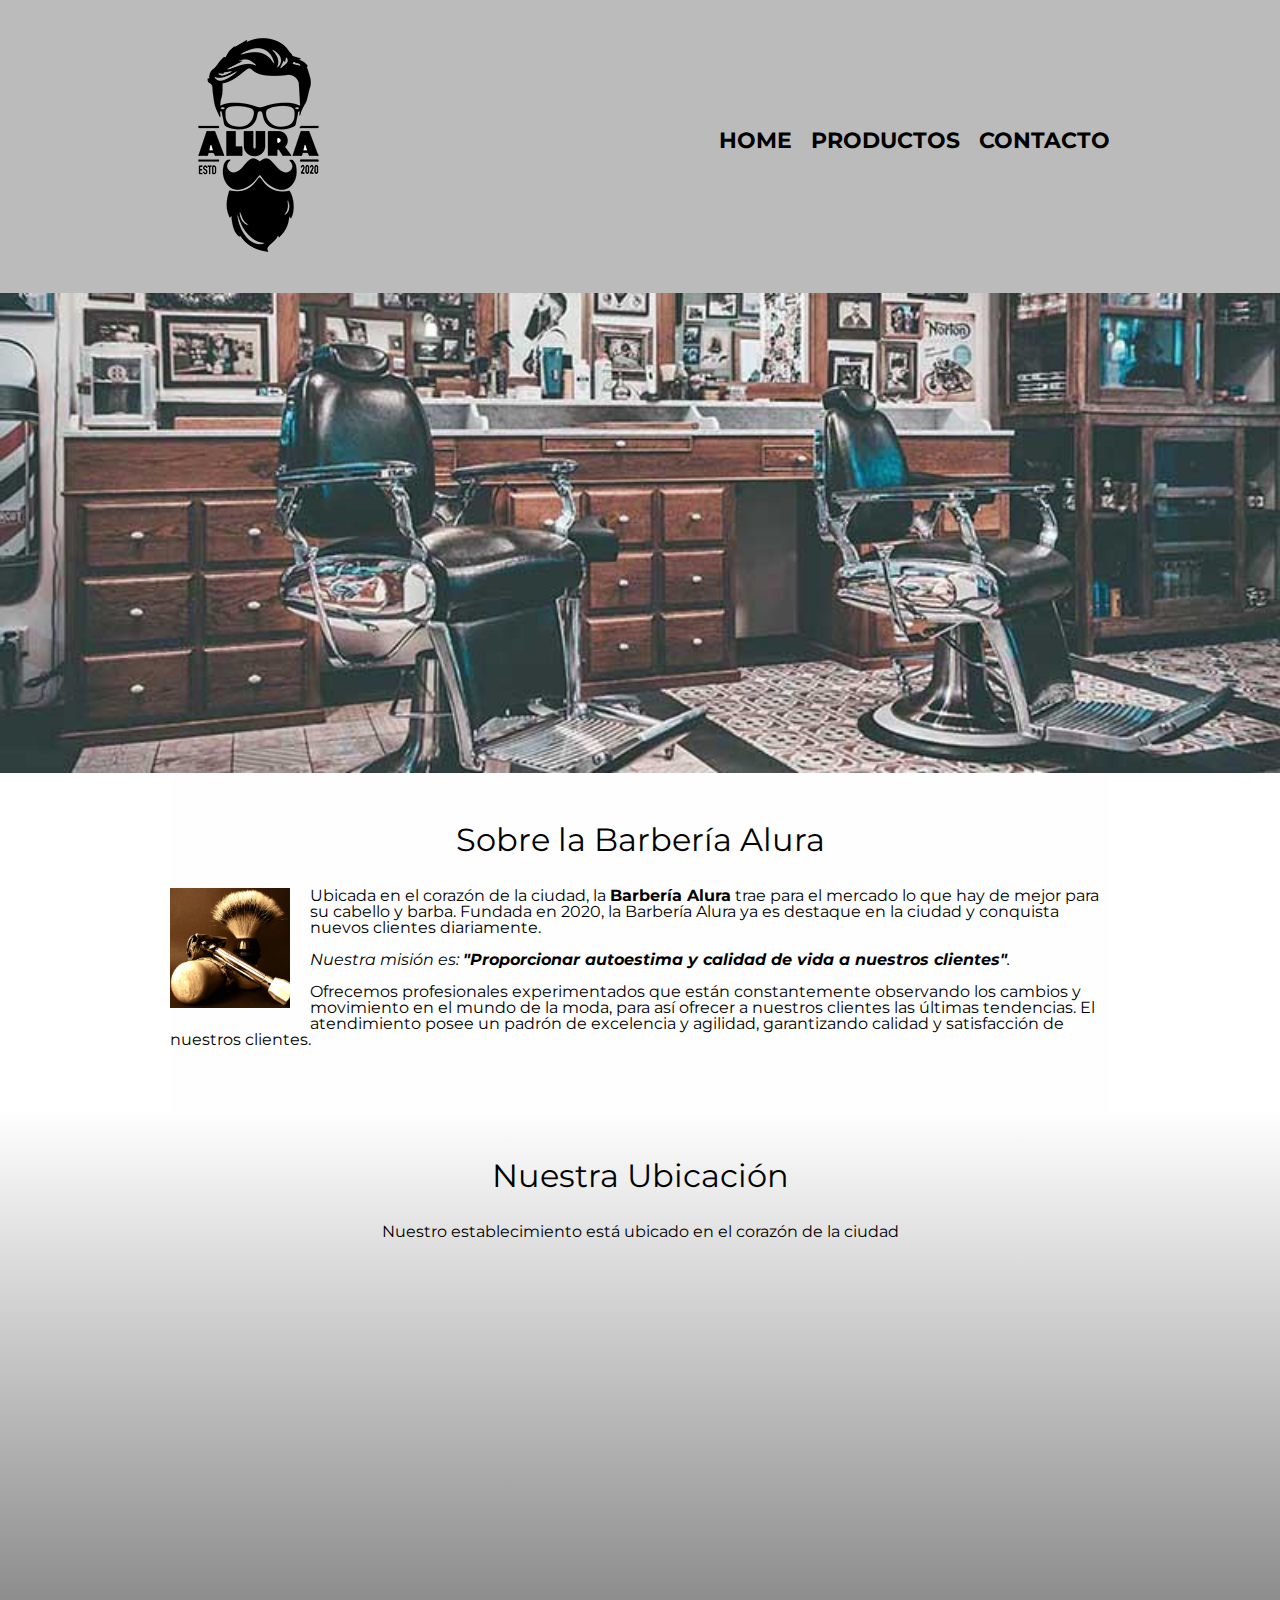
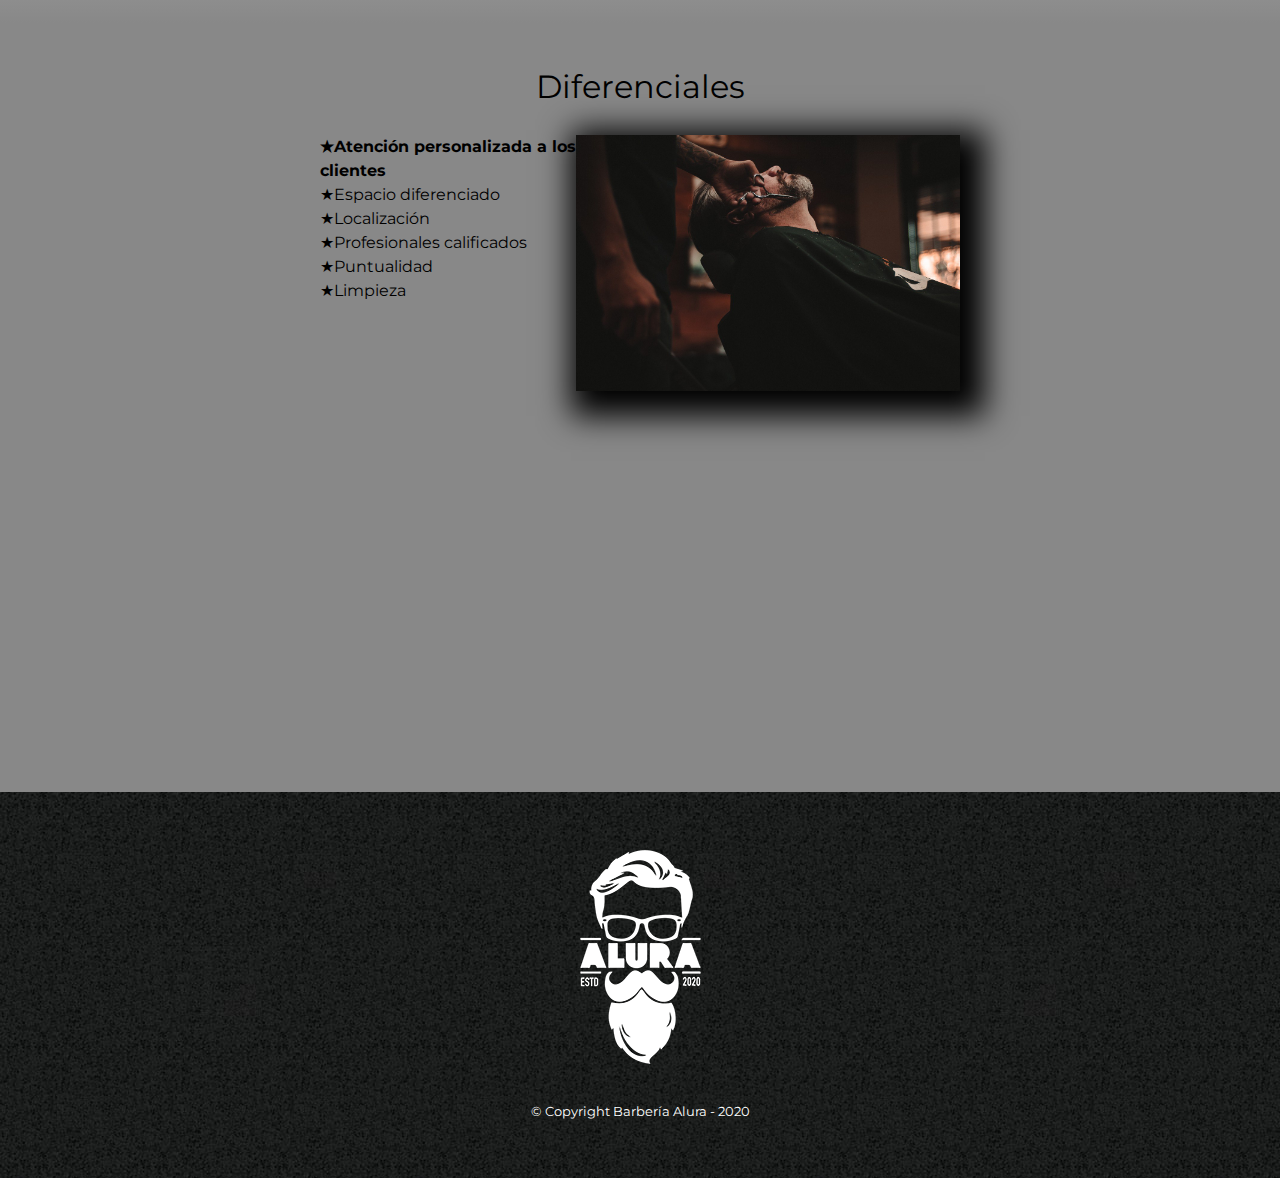
<file: Primera_web/index.html>
<!DOCTYPE html>
<html lang="es">

    <head>
    
        <meta charset="UTF-8">
        <title>Barbería Alura</title>
        <link rel="stylesheet" href="css/reset.css">
        <link rel="stylesheet" href="css/style.css">
        <link href="https://fonts.googleapis.com/css2?family=Montserrat:wght@300&display=swap" rel="stylesheet">

    </head>

    <body>

        <header>
            <div class="caja">
                <h1><img src="img/logo.png"></h1>
                <nav>
                    <ul>
                        <li><a href="index.html">Home</a></li>
                        <li><a href="productos.html">Productos</a></li>
                        <li><a href="contacto.html">Contacto</a></li>
                    </ul>
                </nav>
            </div>
        </header>

        <img class="banner" src="img/banner.jpg">

        <main>
            <section class="principal">

                <h2 class="titulo-principal">Sobre la Barbería Alura</h2>
                <img class="utensilios" src="img/utensilios.jpg" alt="utensilios de un barbero.">
    
                <p>Ubicada en el corazón de la ciudad, la <strong>Barbería Alura</strong> trae para el mercado lo que hay de mejor para su cabello y barba. Fundada en 2020, la Barbería Alura ya es destaque en la ciudad y conquista nuevos clientes diariamente.</p>
    
                <p id="mision"><em>Nuestra misión es: <strong>"Proporcionar autoestima y calidad de vida a nuestros clientes"</strong>.</em></p>
    
                <p>Ofrecemos profesionales experimentados que están constantemente observando los cambios y movimiento en el mundo de la moda, para así ofrecer a nuestros clientes las últimas tendencias. El atendimiento posee un padrón de excelencia y agilidad, garantizando calidad y satisfacción de nuestros clientes.</p>
    
            </section>

            <section class="mapa">
                <h3 class="titulo-principal">Nuestra Ubicación</h3>
                <p>Nuestro establecimiento está ubicado en el corazón de la ciudad</p>
                <div class="mapa-contenido">
                    <iframe src="https://www.google.com/maps/embed?pb=!1m18!1m12!1m3!1d34784.869470159!2d-46.65499870427411!3d-23.593248407555798!2m3!1f0!2f0!3f0!3m2!1i1024!2i768!4f13.1!3m3!1m2!1s0x94ce5a2b2ed7f3a1%3A0xab35da2f5ca62674!2sCaelum%20-%20Education%20and%20Innovation!5e0!3m2!1ses-419!2sbr!4v1602972945026!5m2!1ses-419!2sbr" width="100%" height="300" frameborder="0" style="border:0;" allowfullscreen="" aria-hidden="false" tabindex="0"></iframe>
                </div>
             </section>
    
            <section class="diferenciales">
    
                <h3 class="titulo-principal">Diferenciales</h3>
    
                <div class="contenido-diferenciales">
                    <ul class="lista-diferenciales">
                        <li class="items">Atención personalizada a los clientes</li>
                        <li class="items">Espacio diferenciado</li>
                        <li class="items">Localización</li>
                        <li class="items">Profesionales calificados</li>
                        <li class="items">Puntualidad</li>
                        <li class="items">Limpieza</li>
                    </ul><img src="img/diferenciales.jpg" class="imagen-diferenciales">
                </div>

                <div class="video">
                    <iframe width="560" height="315" src="https://www.youtube.com/embed/wcVVXUV0YUY" frameborder="0" allow="accelerometer; autoplay; clipboard-write; encrypted-media; gyroscope; picture-in-picture" allowfullscreen></iframe>
                </div>
    
            </section>
        </main>

        <footer>
            <img src="img/logo-blanco.png">
            <p class="copyright">&copy Copyright Barbería Alura - 2020</p>
        </footer>

    </body>

</html>
</file>
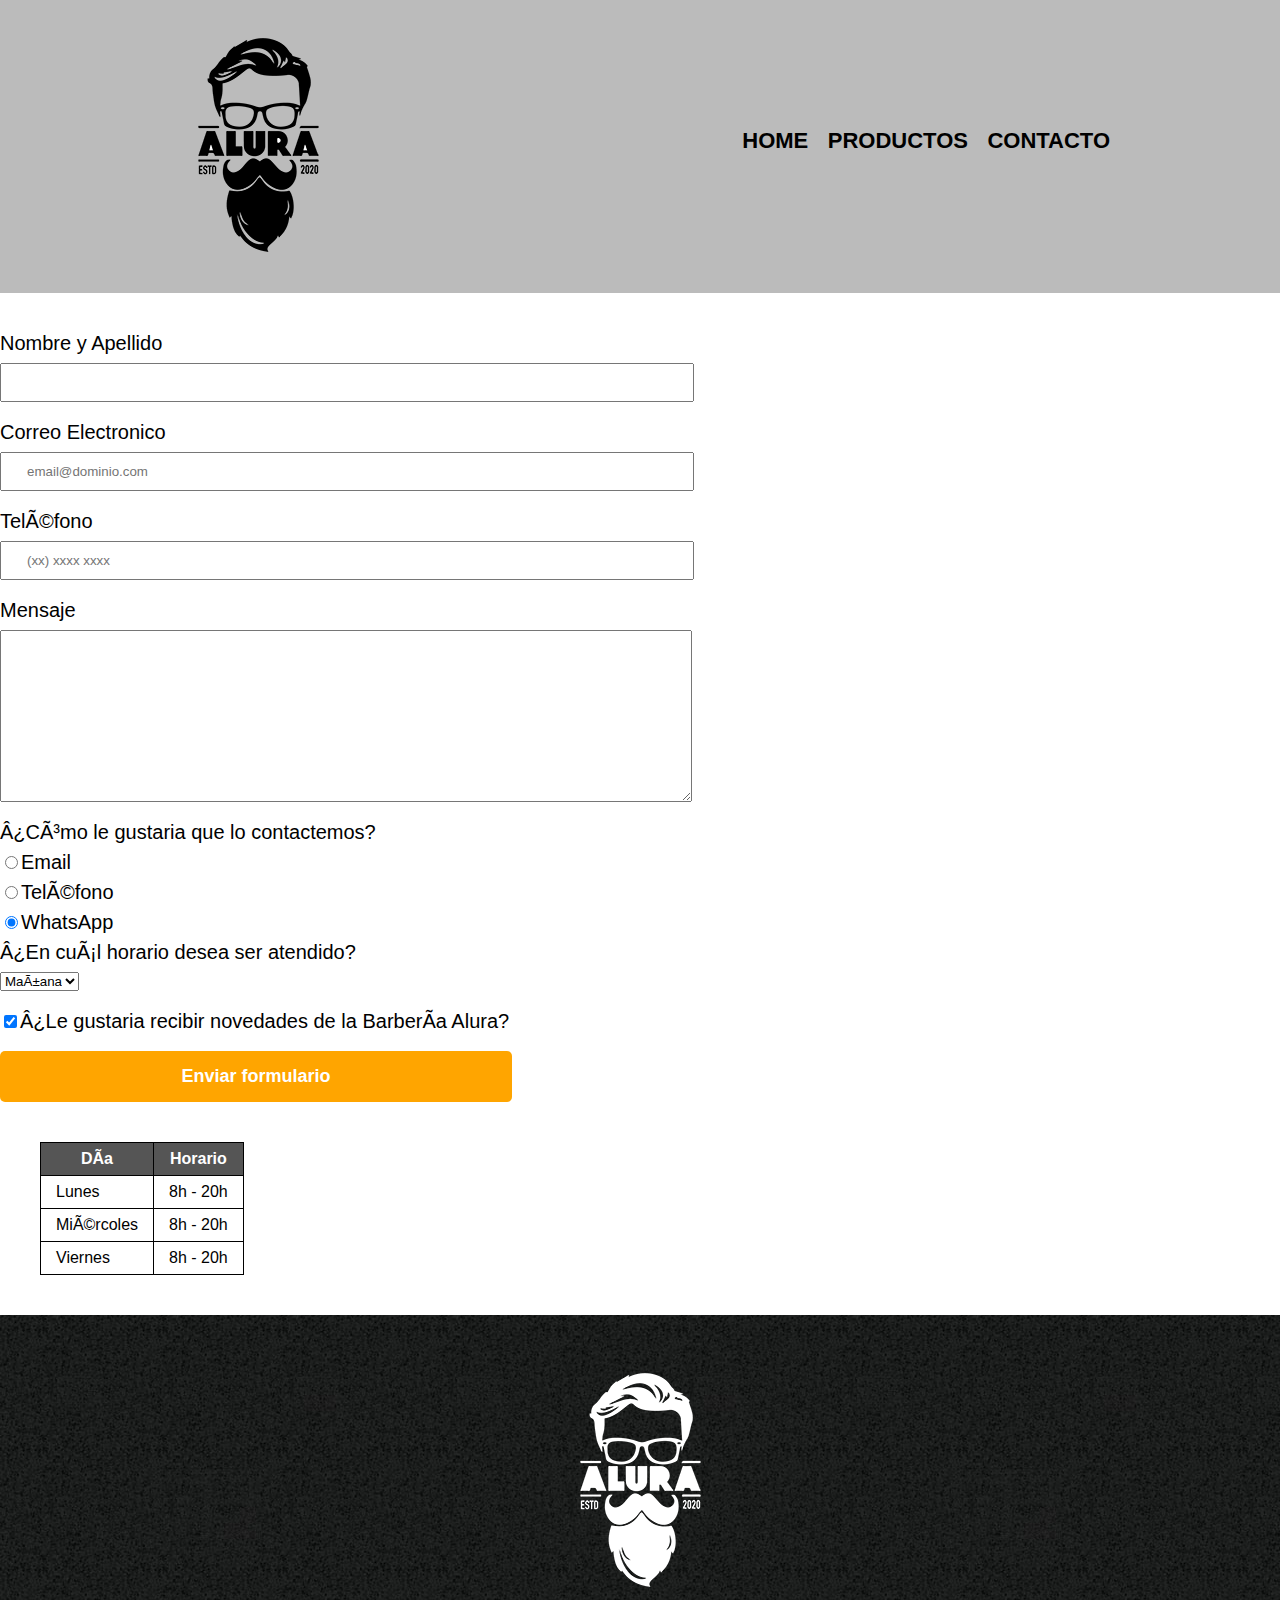
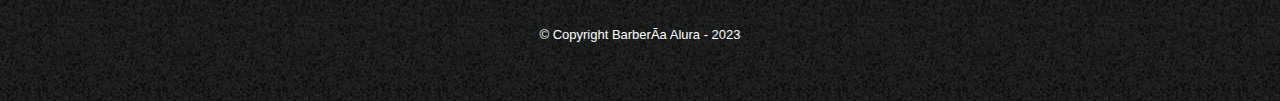
<file: Primera_web/contacto.html>
<!DOCTYPE html>

<html lang="es">

    <head>
        <menta charset="UTF-8"></menta>
        <title>contacto</title>
        <link rel="stylesheet" href="css/reset.css" alt="Logo de la Barbería Alura">
        <link rel="stylesheet" href="css/style.css" alt="Logo de la Barbería Alura">
    </head>


    <body>

        <header>
            <div class="caja">
                <h1><img src="img/logo.png"></h1>
                <nav>
                    <ul>
                        <li><a href="index.html">HOME</a></li>
                        <li><a href="productos.html">PRODUCTOS</a></li>
                        <li><a href="contacto.html">CONTACTO</a></li>
                    </ul>
                </nav>
            </div>
        </header>

        <main>
            <form>
                <label for="nombreapellido">Nombre y Apellido</label>
                <input type="text" id="nombreapellido" class="input-padron" required>

                <label for="correoelectronico">Correo Electronico</label>
                <input type="email" id="correoelectronico" class="input-padron" required placeholder="email@dominio.com">

                <label for="telefono">Teléfono</label>
                <input type="tel" id="telefono" class="input-padron" required placeholder="(xx) xxxx xxxx">

                <label for="mensaje">Mensaje</label>
                <textarea cols="70" rows="10" id="mensaje" class="input-padron" required></textarea>

                <fieldset>
                    <legend>¿Cómo le gustaria que lo contactemos?</legend>

                    <label for="radio-email"><input type="radio" name="contacto" value="email" id="radio-email">Email</label>
                    <label for="radio-telefono"><input type="radio" name="contacto" value="telefono" id="radio-telefono">Teléfono</label>
                    <label for="radio-whatsapp"><input type="radio" name="contacto" value="whatsapp" id="radio-whatsapp" checked>WhatsApp</label>
                    
                </fieldset>

                <fieldset>
                    <legend>¿En cuál horario desea ser atendido?</legend>

                    <select>
                        <option>Mañana</option>
                        <option>Tarde</option>
                        <option>Noche</option>
                    </select>
                </fieldset>

                <label class="checkbox"><input type="checkbox" checked>¿Le gustaria recibir novedades de la Barbería Alura?</label>

                <input type="submit" value="Enviar formulario" class="enviar">
            </form>

            <table>
                <thead>
                    <tr>
                        <th>Día</th>
                        <th>Horario</th>
                    </tr>
                </thead>
                <tbody>
                    <tr>
                        <td>Lunes</td>
                        <td>8h - 20h</td>
                    </tr>
                    <tr>
                        <td>Miércoles</td>
                        <td>8h - 20h</td>
                    </tr>
                    <tr>
                        <td>Viernes</td>
                        <td>8h - 20h</td>
                    </tr>
                </tbody>
            </table>

        </main>

        <footer>
            <img src="img/logo-blanco.png">
            <p class="copyright">&copy Copyright Barbería Alura - 2023</p>
        </footer>

    </body>
</html>
</file>
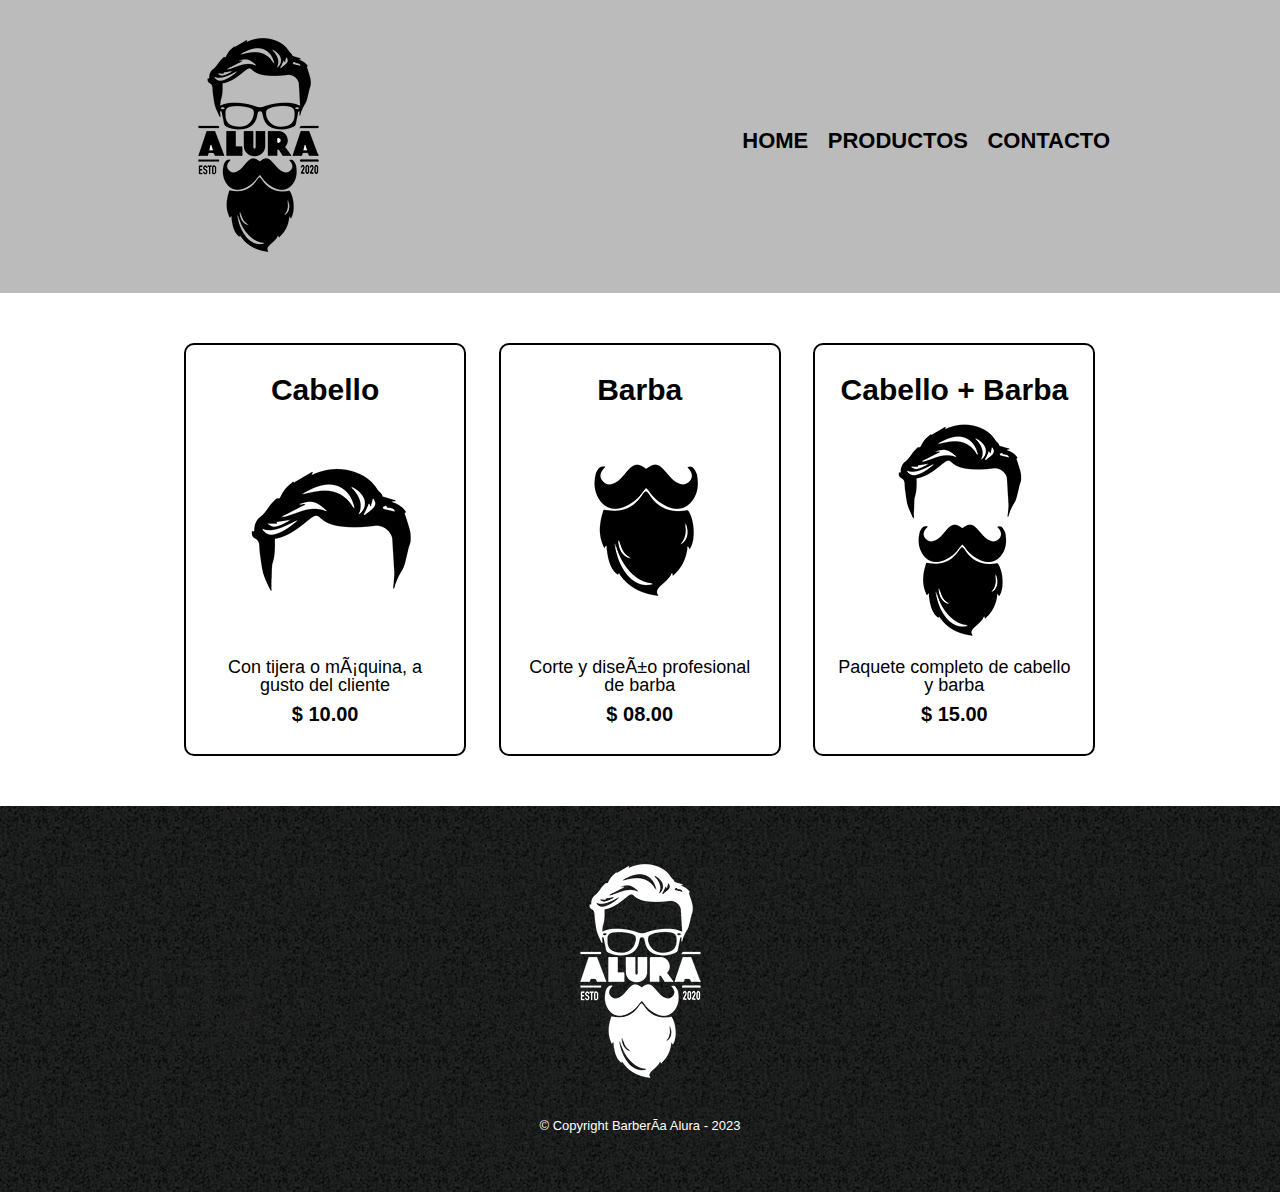
<file: Primera_web/productos.html>
<!DOCTYPE html>

<html lang="es">

    <head>
        <menta charset="UTF-8"></menta>
        <title>productos</title>
        <link rel="stylesheet" href="css/reset.css">
        <link rel="stylesheet" href="css/style.css">
    </head>


    <body>

        <header>
            <div class="caja">
                <h1><img src="img/logo.png"></h1>
                <nav>
                    <ul>
                        <li><a href="index.html">HOME</a></li>
                        <li><a href="productos.html">PRODUCTOS</a></li>
                        <li><a href="contacto.html">CONTACTO</a></li>
                    </ul>
                </nav>
            </div>
        </header>

        <main>
            <ul class="productos">
                <li>
                    <h2>Cabello</h2>
                    <img src="img/cabello.jpg">
                    <p class="producto-descripcion">Con tijera o máquina, a gusto del cliente</p>
                    <p class="producto-precio">$ 10.00</p>
                </li>
                <li>
                    <h2>Barba</h2>
                    <img src="img/barba.jpg">
                    <p class="producto-descripcion">Corte y diseño profesional de barba</p>
                    <p class="producto-precio">$ 08.00</p>
                </li>
                <li>
                    <h2>Cabello + Barba</h2>
                    <img src="img/cabello+barba.jpg">
                    <p class="producto-descripcion">Paquete completo de cabello y barba</p>
                    <p class="producto-precio">$ 15.00</p>
                </li>
            </ul>
        </main>

        <footer>
            <img src="img/logo-blanco.png">
            <p class="copyright">&copy Copyright Barbería Alura - 2023</p>
        </footer>

    </body>

</html>
</file>
<file: Primera_web/css/style.css>
body {
    font-family: 'Montserrat', sans-serif;
}

header{
    background-color: #BBBBBB;
    padding: 20px 0;
}

.caja{
    width: 940px;
    position: relative;
    margin: 0 auto;
}

nav{
    position: absolute;
    top: 110px;
    right: 0;
}

nav li{
    display: inline;
    margin: 0 0 0 15px;
}

nav a{
    text-transform: uppercase;
    color: #000000;
    font-weight: bold;
    font-size: 22px;
    text-decoration: none;
}

nav a:hover{
    color: #c78c19;
    text-decoration: underline;
}

nav a:active{
    color: #088c19;
}

.productos{
    width: 940px;
    margin: 0 auto;
    padding: 50px;
}

.productos li{
    display: inline-block;
    text-align: center;
    width: 30%;
    vertical-align: top;
    margin:0 1.5%;
    padding: 30px 20px;
    box-sizing: border-box;
    border: 2px solid #000000;
    border-radius: 10px;
}

.productos li:hover{
    border-color: #c78c19;
}

.productos li:active{
    border-color: #088c19;
}

.productos li:hover h2{
    font-size: 33px;
}

.productos h2{
    font-size: 30px;
    font-weight: bold;
}

.producto-descripcion{
    font-size: 18px;
}

.producto-precio{
    font-size: 20px;
    font-weight: bold;
    margin-top: 10px;
}

footer{
    text-align: center;
    background: url(../img/bg.jpg);
    padding: 40px;
}

.copyright{
    color: #FFFFFF;
    font-size: 13px;
    margin: 20px;
}

form{
    margin: 40px 0;
}

form label, form legend{
    display: block;
    font-size: 20px;
    margin: 0 0 10px;
}

.input-padron{
    display: block;
    margin: 0 0 20px;
    padding: 10px 25px;
    width: 50%;
}

.checkbox{
    margin: 20px 0;
}

.enviar{
    width: 40%;
    padding: 15px 0;
    font-size: 18px;
    font-weight: bold;
    color: white;
    background: orange;
    border: none;
    border-radius: 5px;
    transition: 1s all;
    cursor: pointer;
}

.enviar:hover{
    background: darkorange;
    transform: scale(1.2);
}

table{
    margin: 40px 40px;
}

thead{
    background: #555555;
    color: white;
    font-weight: bold;
}

td, th{
    border: 1px solid #000000;
    padding: 8px 15px;
}

/*Aquí inicia el CSS para nuestra home*/
.banner{
    width: 100%;
}


.titulo-principal{
    text-align: center;
    font-size: 2em;
    margin: 0 0 1em;
    clear:left;
}


.principal p{
    margin: 0 0 1em;
}


.principal strong{
    font-weight: bold;
}


.principal em{
    font-style: italic;
}


.utensilios{
    width: 120px;
    float:left;
    margin: 0 20px 20px 0;
}

.mapa {
    padding: 3em 0;
    background: linear-gradient(#FEFEFE, #888888);
}

.mapa p{
    margin: 0 0 2em;
    text-align: center;
}

.mapa-contenido {
    width: 940px;
    margin: 0 auto;
}

.principal {
    padding: 3em 0;
    background: #FEFEFE;
    width: 940px;
    margin: 0 auto;
}

.diferenciales {
    padding: 3em 0;
    background: #888888;
}

.contenido-diferenciales {
    width: 640px;
    margin: 0 auto;
}

.lista-diferenciales {
    width: 40%;
    display: inline-block;
    vertical-align: top;
}

.items {
    line-height: 1.5;
}

.items:before{
    content:"★"
}

.items:first-child {
    font-weight: bold;
}

.imagen-diferenciales{
    width: 60%;
    transition: 400ms;
    box-shadow: 10px 10px 30px 15px #000000;
}

.imagen-diferenciales:hover{
    opacity: 0.3;
}

.video {
    width: 560px;
    margin: 1em auto;
}
</file>
